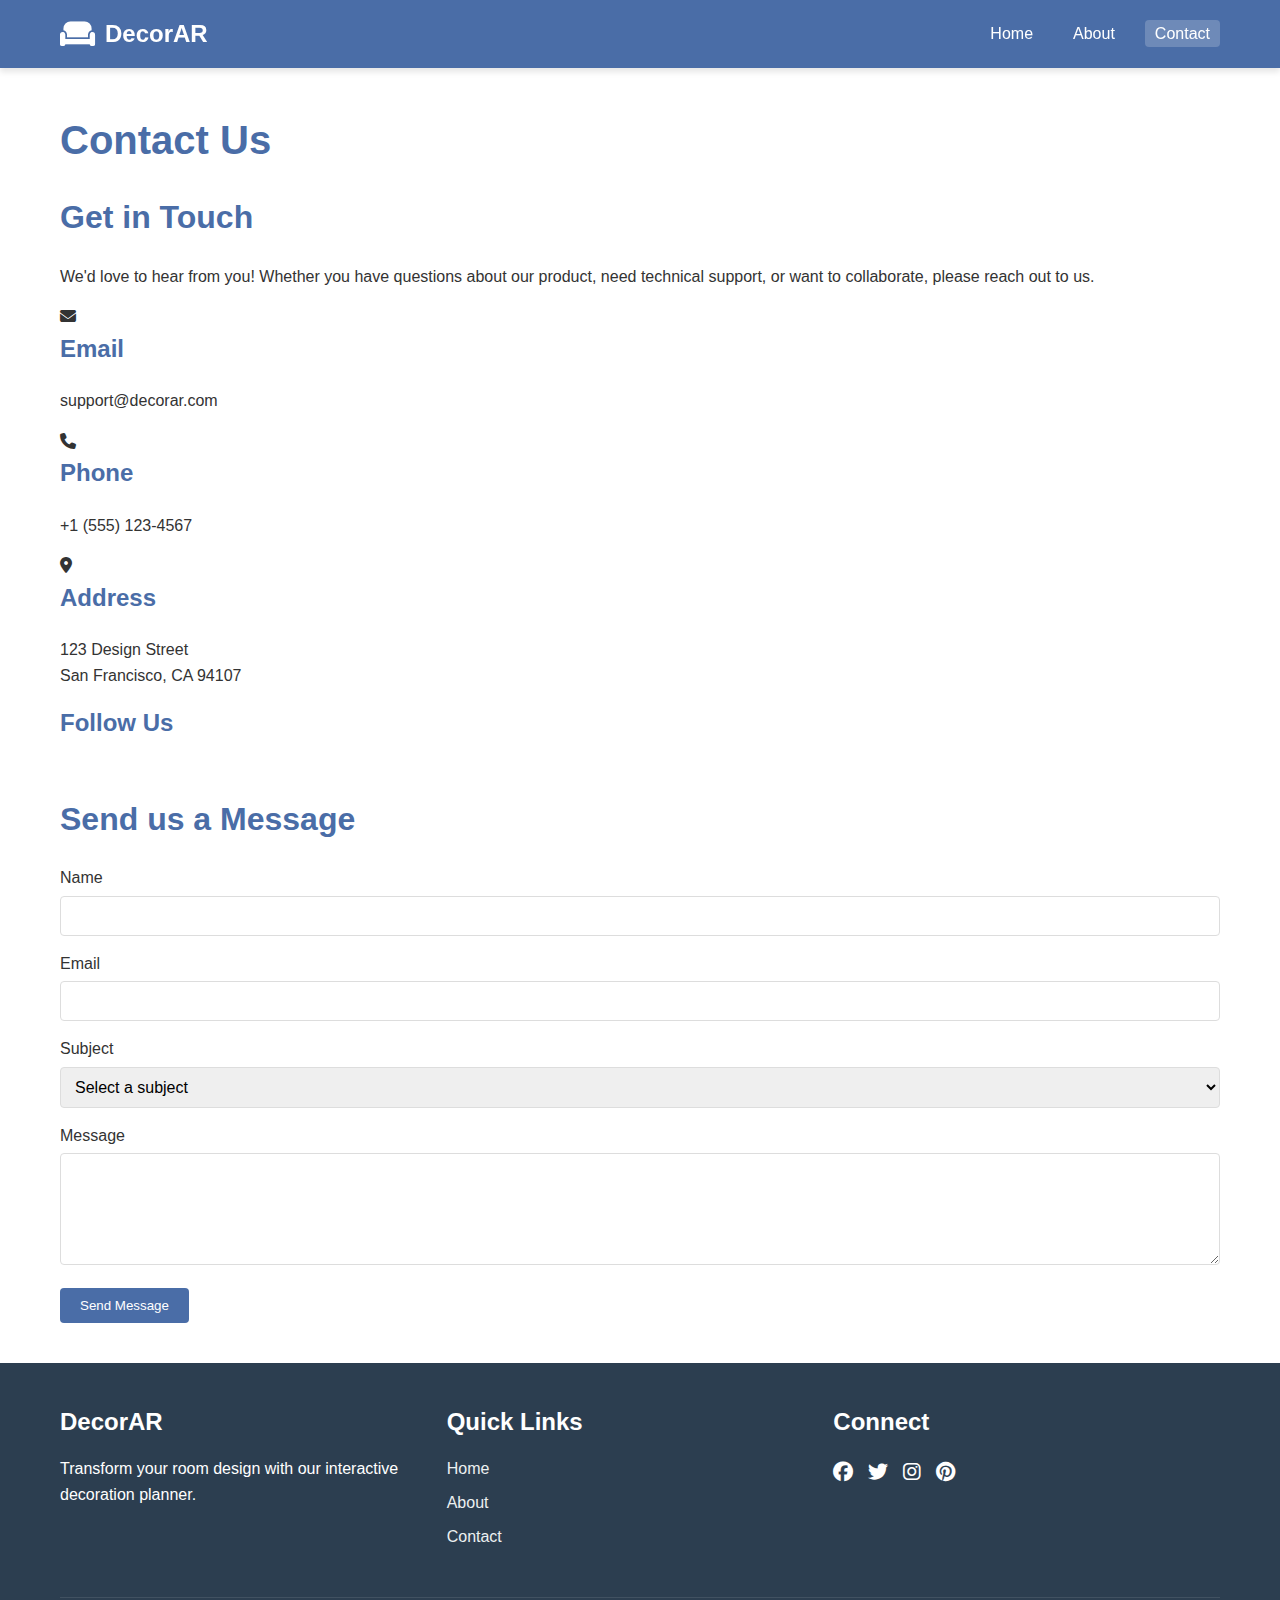
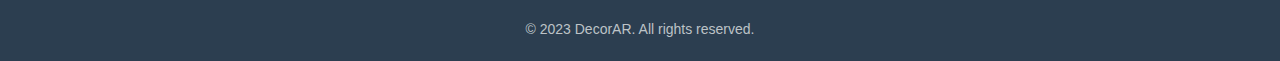
<file: contact.html>
<!DOCTYPE html>
<html lang="en">
<head>
    <meta charset="UTF-8">
    <meta name="viewport" content="width=device-width, initial-scale=1.0">
    <title>Contact DecorAR - Room Decoration Planner</title>
    <link rel="stylesheet" href="styles/main.css">
    <link rel="stylesheet" href="styles/components.css">
    <link rel="stylesheet" href="styles/responsive.css">
    <link rel="stylesheet" href="https://cdnjs.cloudflare.com/ajax/libs/font-awesome/6.4.0/css/all.min.css">
</head>
<body>
    <header>
        <div class="container">
            <div class="logo">
                <i class="fas fa-couch"></i>
                <span>DecorAR</span>
            </div>
            <nav>
                <ul>
                    <li><a href="index.html">Home</a></li>
                    <li><a href="about.html">About</a></li>
                    <li><a href="contact.html" class="active">Contact</a></li>
                </ul>
            </nav>
        </div>
    </header>

    <main class="contact-container">
        <div class="container">
            <h1>Contact Us</h1>
            
            <div class="contact-content">
                <div class="contact-info">
                    <h2>Get in Touch</h2>
                    <p>We'd love to hear from you! Whether you have questions about our product, need technical support, or want to collaborate, please reach out to us.</p>
                    
                    <div class="contact-details">
                        <div class="contact-item">
                            <i class="fas fa-envelope"></i>
                            <div>
                                <h3>Email</h3>
                                <p>support@decorar.com</p>
                            </div>
                        </div>
                        <div class="contact-item">
                            <i class="fas fa-phone"></i>
                            <div>
                                <h3>Phone</h3>
                                <p>+1 (555) 123-4567</p>
                            </div>
                        </div>
                        <div class="contact-item">
                            <i class="fas fa-map-marker-alt"></i>
                            <div>
                                <h3>Address</h3>
                                <p>123 Design Street<br>San Francisco, CA 94107</p>
                            </div>
                        </div>
                    </div>
                    
                    <div class="social-links">
                        <h3>Follow Us</h3>
                        <div class="social-icons">
                            <a href="#"><i class="fab fa-facebook"></i></a>
                            <a href="#"><i class="fab fa-twitter"></i></a>
                            <a href="#"><i class="fab fa-instagram"></i></a>
                            <a href="#"><i class="fab fa-pinterest"></i></a>
                            <a href="#"><i class="fab fa-youtube"></i></a>
                        </div>
                    </div>
                </div>
                
                <div class="contact-form">
                    <h2>Send us a Message</h2>
                    <form id="contact-form">
                        <div class="form-group">
                            <label for="name">Name</label>
                            <input type="text" id="name" name="name" required>
                        </div>
                        <div class="form-group">
                            <label for="email">Email</label>
                            <input type="email" id="email" name="email" required>
                        </div>
                        <div class="form-group">
                            <label for="subject">Subject</label>
                            <select id="subject" name="subject" required>
                                <option value="">Select a subject</option>
                                <option value="support">Technical Support</option>
                                <option value="feedback">Product Feedback</option>
                                <option value="partnership">Partnership Inquiry</option>
                                <option value="other">Other</option>
                            </select>
                        </div>
                        <div class="form-group">
                            <label for="message">Message</label>
                            <textarea id="message" name="message" rows="5" required></textarea>
                        </div>
                        <button type="submit" class="btn btn-primary">Send Message</button>
                    </form>
                </div>
            </div>
        </div>
    </main>

    <footer>
        <div class="container">
            <div class="footer-content">
                <div class="footer-section">
                    <h3>DecorAR</h3>
                    <p>Transform your room design with our interactive decoration planner.</p>
                </div>
                <div class="footer-section">
                    <h3>Quick Links</h3>
                    <ul>
                        <li><a href="index.html">Home</a></li>
                        <li><a href="about.html">About</a></li>
                        <li><a href="contact.html">Contact</a></li>
                    </ul>
                </div>
                <div class="footer-section">
                    <h3>Connect</h3>
                    <div class="social-icons">
                        <a href="#"><i class="fab fa-facebook"></i></a>
                        <a href="#"><i class="fab fa-twitter"></i></a>
                        <a href="#"><i class="fab fa-instagram"></i></a>
                        <a href="#"><i class="fab fa-pinterest"></i></a>
                    </div>
                </div>
            </div>
            <div class="copyright">
                &copy; 2023 DecorAR. All rights reserved.
            </div>
        </div>
    </footer>

    <script>
        document.getElementById('contact-form').addEventListener('submit', function(e) {
            e.preventDefault();
            
            // Form validation would go here
            const formData = new FormData(this);
            const formValues = Object.fromEntries(formData.entries());
            
            // Simulate form submission
            console.log('Form submitted:', formValues);
            
            // Show success message
            alert('Thank you for your message! We will get back to you soon.');
            this.reset();
        });
    </script>
</body>
</html>
</file>
<file: styles/main.css>
/* ======== Main Styles ======== */
:root {
    --primary-color: #4a6da7;
    --secondary-color: #f8f9fa;
    --accent-color: #e74c3c;
    --text-color: #333;
    --light-text: #777;
    --border-color: #ddd;
    --success-color: #2ecc71;
    --warning-color: #f39c12;
    --shadow: 0 4px 6px rgba(0, 0, 0, 0.1);
    --transition: all 0.3s ease;
}

* {
    margin: 0;
    padding: 0;
    box-sizing: border-box;
}

body {
    font-family: 'Segoe UI', Tahoma, Geneva, Verdana, sans-serif;
    line-height: 1.6;
    color: var(--text-color);
    background-color: #fff;
}

.container {
    width: 100%;
    max-width: 1200px;
    margin: 0 auto;
    padding: 0 20px;
}

/* ======== Header ======== */
header {
    background-color: var(--primary-color);
    color: white;
    padding: 15px 0;
    box-shadow: var(--shadow);
    position: sticky;
    top: 0;
    z-index: 100;
}

header .container {
    display: flex;
    justify-content: space-between;
    align-items: center;
}

.logo {
    display: flex;
    align-items: center;
    font-size: 24px;
    font-weight: bold;
}

.logo i {
    margin-right: 10px;
    font-size: 28px;
}

nav ul {
    display: flex;
    list-style: none;
}

nav ul li {
    margin-left: 20px;
}

nav ul li a {
    color: white;
    text-decoration: none;
    font-weight: 500;
    padding: 5px 10px;
    border-radius: 4px;
    transition: var(--transition);
}

nav ul li a:hover,
nav ul li a.active {
    background-color: rgba(255, 255, 255, 0.2);
}

/* ======== Main Content ======== */
main {
    padding: 40px 0;
}

h1, h2, h3 {
    margin-bottom: 20px;
    color: var(--primary-color);
}

h1 {
    font-size: 2.5rem;
}

h2 {
    font-size: 2rem;
}

h3 {
    font-size: 1.5rem;
}

p {
    margin-bottom: 15px;
}

/* ======== Footer ======== */
footer {
    background-color: #2c3e50;
    color: white;
    padding: 40px 0 20px;
}

.footer-content {
    display: flex;
    justify-content: space-between;
    flex-wrap: wrap;
    margin-bottom: 20px;
}

.footer-section {
    flex: 1;
    min-width: 250px;
    margin-bottom: 20px;
}

.footer-section h3 {
    color: white;
    margin-bottom: 15px;
}

.footer-section ul {
    list-style: none;
}

.footer-section ul li {
    margin-bottom: 8px;
}

.footer-section ul li a {
    color: #ecf0f1;
    text-decoration: none;
    transition: var(--transition);
}

.footer-section ul li a:hover {
    color: var(--primary-color);
}

.social-icons {
    display: flex;
    gap: 15px;
}

.social-icons a {
    color: white;
    font-size: 20px;
    transition: var(--transition);
}

.social-icons a:hover {
    color: var(--primary-color);
}

.copyright {
    text-align: center;
    padding-top: 20px;
    border-top: 1px solid rgba(255, 255, 255, 0.1);
    font-size: 14px;
    color: #bdc3c7;
}

/* ======== Buttons ======== */
.btn {
    display: inline-block;
    padding: 10px 20px;
    border: none;
    border-radius: 4px;
    cursor: pointer;
    font-weight: 500;
    text-align: center;
    transition: var(--transition);
}

.btn-primary {
    background-color: var(--primary-color);
    color: white;
}

.btn-primary:hover {
    background-color: #3a5d97;
}

.btn-secondary {
    background-color: var(--secondary-color);
    color: var(--text-color);
}

.btn-secondary:hover {
    background-color: #e9ecef;
}

.btn-danger {
    background-color: var(--accent-color);
    color: white;
}

.btn-danger:hover {
    background-color: #c0392b;
}

.btn-success {
    background-color: var(--success-color);
    color: white;
}

.btn-success:hover {
    background-color: #27ae60;
}

/* ======== Forms ======== */
.form-group {
    margin-bottom: 15px;
}

.form-group label {
    display: block;
    margin-bottom: 5px;
    font-weight: 500;
}

.form-group input,
.form-group select,
.form-group textarea {
    width: 100%;
    padding: 10px;
    border: 1px solid var(--border-color);
    border-radius: 4px;
    font-family: inherit;
    font-size: 16px;
}

.form-group textarea {
    resize: vertical;
    min-height: 100px;
}

/* ======== Responsive ======== */
@media (max-width: 768px) {
    header .container {
        flex-direction: column;
        text-align: center;
    }
    
    nav ul {
        margin-top: 15px;
    }
    
    nav ul li {
        margin: 0 10px;
    }
    
    .footer-content {
        flex-direction: column;
    }
    
    .footer-section {
        width: 100%;
    }
}
</file>
<file: styles/components.css>
/* ======== DecorAR App Components ======== */
/* App Layout */
.app-container {
    display: flex;
    min-height: calc(100vh - 140px); /* Adjust based on header/footer height */
}

.sidebar {
    width: 280px;
    background-color: #f8f9fa;
    border-right: 1px solid var(--border-color);
    padding: 20px;
    overflow-y: auto;
}

.canvas-container {
    flex: 1;
    position: relative;
    background-color: #e9ecef;
}

.properties-panel {
    width: 280px;
    background-color: #f8f9fa;
    border-left: 1px solid var(--border-color);
    padding: 20px;
    overflow-y: auto;
}

/* Sidebar Components */
.sidebar-header {
    display: flex;
    justify-content: space-between;
    align-items: center;
    margin-bottom: 20px;
}

.sidebar-header h2 {
    margin: 0;
}

.furniture-categories {
    display: flex;
    flex-wrap: wrap;
    gap: 8px;
    margin-bottom: 20px;
}

.category-btn {
    padding: 6px 12px;
    background-color: #e9ecef;
    border: 1px solid var(--border-color);
    border-radius: 20px;
    cursor: pointer;
    transition: var(--transition);
}

.category-btn:hover,
.category-btn.active {
    background-color: var(--primary-color);
    color: white;
    border-color: var(--primary-color);
}

.furniture-items {
    display: grid;
    grid-template-columns: repeat(2, 1fr);
    gap: 15px;
    margin-bottom: 20px;
}

.furniture-item {
    background-color: white;
    border: 1px solid var(--border-color);
    border-radius: 4px;
    padding: 15px;
    text-align: center;
    cursor: grab;
    transition: var(--transition);
}

.furniture-item:hover {
    transform: translateY(-2px);
    box-shadow: var(--shadow);
}

.furniture-item img {
    width: 60px;
    height: 60px;
    object-fit: cover;
    border-radius: 4px;
    margin-bottom: 8px;
}

.upload-section {
    background-color: white;
    border: 1px solid var(--border-color);
    border-radius: 4px;
    padding: 15px;
    margin-top: 20px;
}

.upload-section h3 {
    margin-top: 0;
    margin-bottom: 10px;
}

.upload-section input[type="file"] {
    margin-bottom: 10px;
}

/* Canvas Components */
.canvas-controls {
    position: absolute;
    bottom: 20px;
    left: 50%;
    transform: translateX(-50%);
    display: flex;
    gap: 10px;
    background-color: rgba(255, 255, 255, 0.9);
    padding: 10px 15px;
    border-radius: 30px;
    box-shadow: var(--shadow);
}

.view-controls {
    position: absolute;
    top: 20px;
    right: 20px;
    display: flex;
    flex-direction: column;
    gap: 8px;
}

.view-controls button {
    width: 40px;
    height: 40px;
    border-radius: 50%;
    display: flex;
    align-items: center;
    justify-content: center;
    background-color: white;
    box-shadow: var(--shadow);
}

/* Properties Panel */
.no-selection,
.item-properties {
    background-color: white;
    border: 1px solid var(--border-color);
    border-radius: 4px;
    padding: 15px;
}

.item-properties {
    display: flex;
    flex-direction: column;
    gap: 15px;
}

.property-group {
    display: flex;
    flex-direction: column;
    gap: 5px;
}

.position-controls {
    display: grid;
    grid-template-columns: repeat(3, 1fr);
    gap: 5px;
}

.position-controls input {
    width: 100%;
}

input[type="range"] {
    width: 100%;
}

input[type="range"] + span {
    display: block;
    text-align: right;
    font-size: 14px;
    color: var(--light-text);
}

/* Instructions */
.instructions {
    position: absolute;
    top: 20px;
    left: 20px;
    background-color: rgba(255, 255, 255, 0.9);
    padding: 15px;
    border-radius: 4px;
    box-shadow: var(--shadow);
    max-width: 300px;
}

.instructions p {
    margin-bottom: 5px;
}

/* Error Page */
.error-container {
    display: flex;
    justify-content: center;
    align-items: center;
    min-height: 70vh;
}

.error-content {
    text-align: center;
    max-width: 600px;
}

.error-icon {
    font-size: 80px;
    color: var(--warning-color);
    margin-bottom: 20px;
}

.error-message {
    font-size: 20px;
    margin-bottom: 30px;
}

.error-actions {
    display: flex;
    justify-content: center;
    gap: 15px;
    margin-bottom: 30px;
}

.error-search {
    margin-top: 40px;
}

.search-box {
    display: flex;
    max-width: 400px;
    margin: 0 auto;
}

.search-box input {
    flex: 1;
    padding: 10px;
    border: 1px solid var(--border-color);
    border-radius: 4px 0 0 4px;
    font-size: 16px;
}

.search-box button {
    padding: 10px 15px;
    background-color: var(--primary-color);
    color: white;
    border: none;
    border-radius: 0 4px 4px 0;
    cursor: pointer;
}
</file>
<file: styles/responsive.css>
/* ======== Responsive Design ======== */
@media (max-width: 1200px) {
    .app-container {
        flex-direction: column;
    }
    
    .sidebar,
    .properties-panel {
        width: 100%;
        border: none;
        border-bottom: 1px solid var(--border-color);
    }
    
    .canvas-container {
        flex: 1;
    }
}

@media (max-width: 992px) {
    .furniture-items {
        grid-template-columns: repeat(4, 1fr);
    }
}

@media (max-width: 768px) {
    .furniture-items {
        grid-template-columns: repeat(3, 1fr);
    }
    
    .canvas-controls {
        flex-wrap: wrap;
        justify-content: center;
    }
}

@media (max-width: 576px) {
    .furniture-items {
        grid-template-columns: repeat(2, 1fr);
    }
    
    .sidebar-header {
        flex-direction: column;
        align-items: flex-start;
    }
    
    .clear-all {
        align-self: flex-end;
        margin-top: 10px;
    }
    
    .canvas-controls {
        padding: 8px 10px;
    }
    
    .canvas-controls button {
        padding: 8px 12px;
        font-size: 14px;
    }
    
    .view-controls {
        top: 10px;
        right: 10px;
    }
    
    .view-controls button {
        width: 36px;
        height: 36px;
    }
}

@media (max-width: 480px) {
    .furniture-items {
        grid-template-columns: repeat(2, 1fr);
        gap: 10px;
    }
    
    .furniture-item {
        padding: 8px;
    }
    
    .furniture-item img {
        width: 50px;
        height: 50px;
    }
    
    .upload-section {
        padding: 10px;
    }
    
    .upload-section h3 {
        font-size: 16px;
        margin-bottom: 5px;
    }
    
    .upload-section button {
        width: 100%;
    }
    
    .property-group label {
        font-size: 14px;
    }
    
    .position-controls input {
        padding: 6px;
        font-size: 14px;
    }
}
</file>
